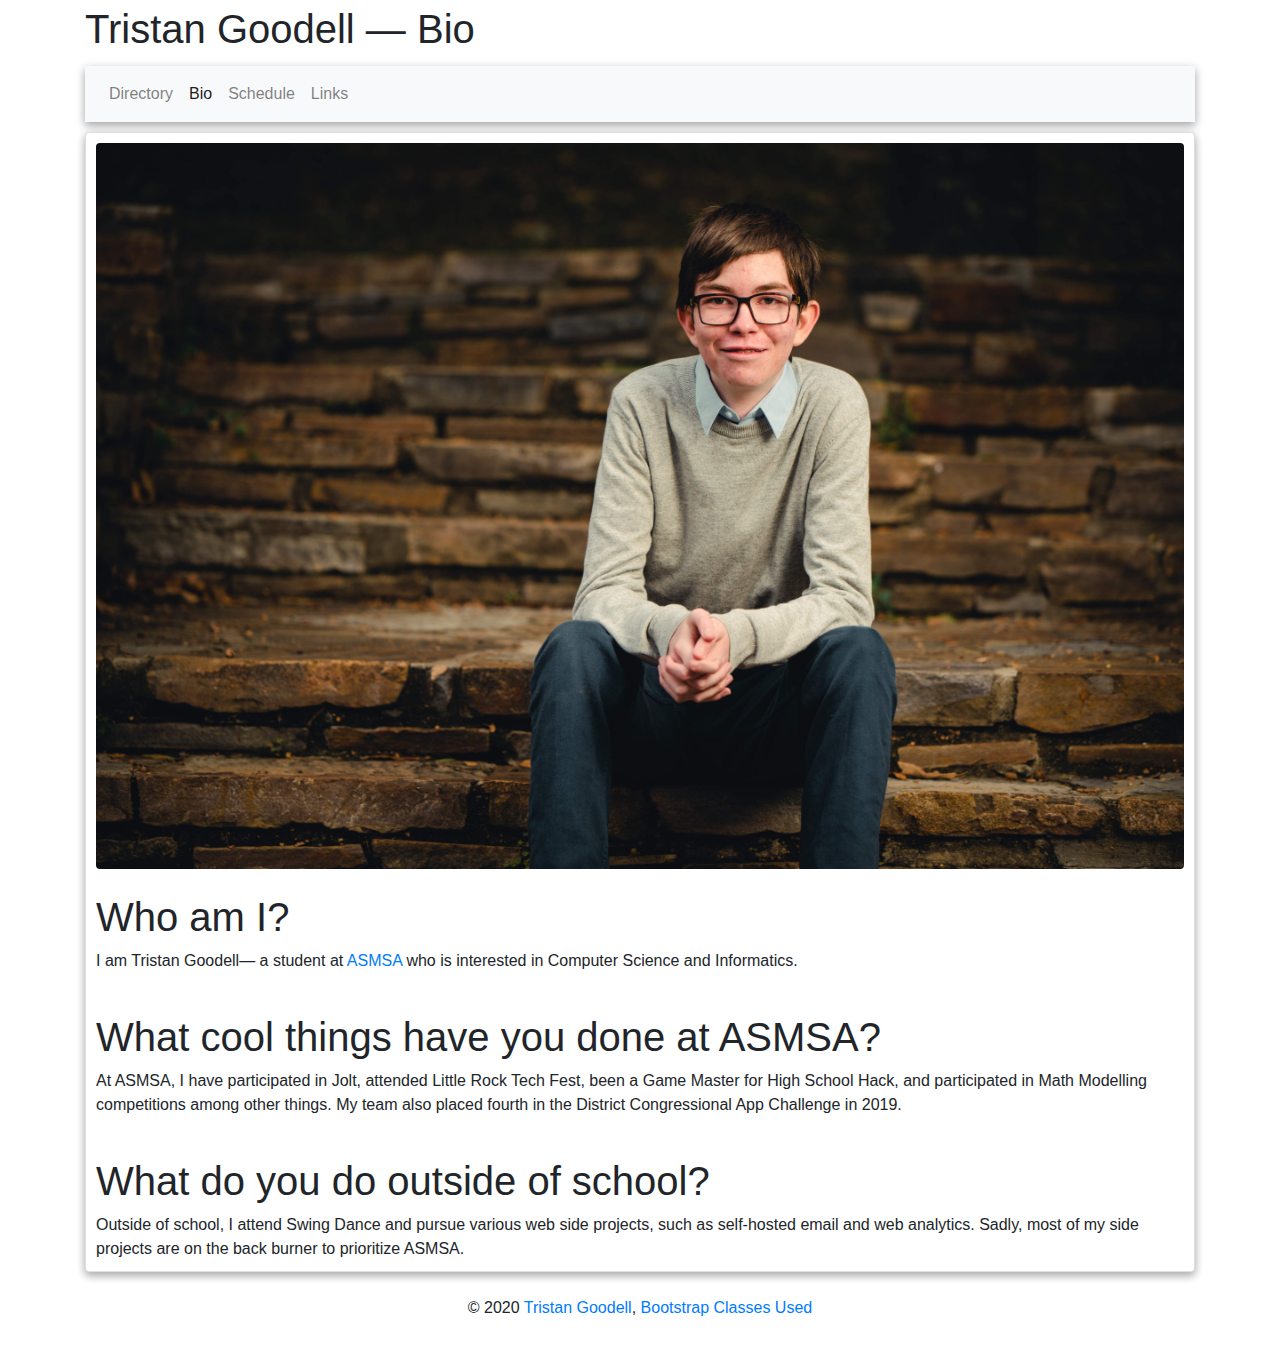
<file: assignment02/index.html>
<!DOCTYPE html>
<html lang="en" xmlns="http://www.w3.org/1999/xhtml">
    <head>
        <meta http-equiv="Content-Type" content="text/html; charset=utf-8"/>
        <meta name="viewport" content="width=device-width, initial-scale=1.0"/>
        <meta http-equiv="X-UA-Compatible" content="ie=edge"/>
        <link rel="stylesheet" href="style.css"/>
        <link rel="stylesheet" href="https://maxcdn.bootstrapcdn.com/bootstrap/4.4.1/css/bootstrap.min.css">
        <script src="https://ajax.googleapis.com/ajax/libs/jquery/3.4.1/jquery.min.js"></script>
        <script src="https://cdnjs.cloudflare.com/ajax/libs/popper.js/1.16.0/umd/popper.min.js"></script>
        <script src="https://maxcdn.bootstrapcdn.com/bootstrap/4.4.1/js/bootstrap.min.js"></script>
        <title>Assignment02 - Bio</title>
    </head>
    <body>
        <div class="container body-text">
            <h1 style="padding:5px 0 5px 0;">Tristan Goodell &mdash; Bio</h1>
            <nav class="navbar navbar-expand-sm bg-light navbar-light card-shadow" style="margin-bottom: 10px;">
                <ul class="navbar-nav">
                    <li class="nav-item">
                        <a class="nav-link" href="../">Directory</a>
                    </li>
                    <li class="nav-item active">
                        <a class="nav-link" href="">Bio</a>
                    </li>
                    <li class="nav-item">
                        <a class="nav-link" href="schedule.html">Schedule</a>
                    </li>
                    <li class="nav-item">
                        <a class="nav-link" href="links.html">Links</a>
                    </li>
                </ul>
            </nav>
            <div class="card card-shadow">
                <img src="bio-mugshot.jpg" alt="Mugshot" style="width:100%;" class="card-img-top rounded" />
                <div class="body-card">
                <br />
                <h1>Who am I?</h1>
                <p class="card-text">I am Tristan Goodell&mdash; a student at <a href="https://asmsa.org">ASMSA</a> who is interested in Computer Science and Informatics.</p>
                <br />
                <h1>What cool things have you done at ASMSA?</h1>
                <p class="card-text">At ASMSA, I have participated in Jolt, attended Little Rock Tech Fest, been a Game Master for High School Hack, and participated in Math Modelling competitions among other things. My team also placed fourth in the District Congressional App Challenge in 2019.</p>
                <br />
                <h1>What do you do outside of school?</h1>
                <p class="card-text">Outside of school, I attend Swing Dance and pursue various web side projects, such as self-hosted email and web analytics. Sadly, most of my side projects are on the back burner to prioritize ASMSA.</p>
                </div>
            </div>
        </div>
        <span style="margin:2px;" />
        <footer class="container">
            <div class="text-center">
                <p>&copy; 2020 <a href="https://tgoodell.com">Tristan Goodell</a>, <a href="bootstrap-classes.html">Bootstrap Classes Used</a></p>
            </div>
        </footer>
    </body>
    
</html>
</file>
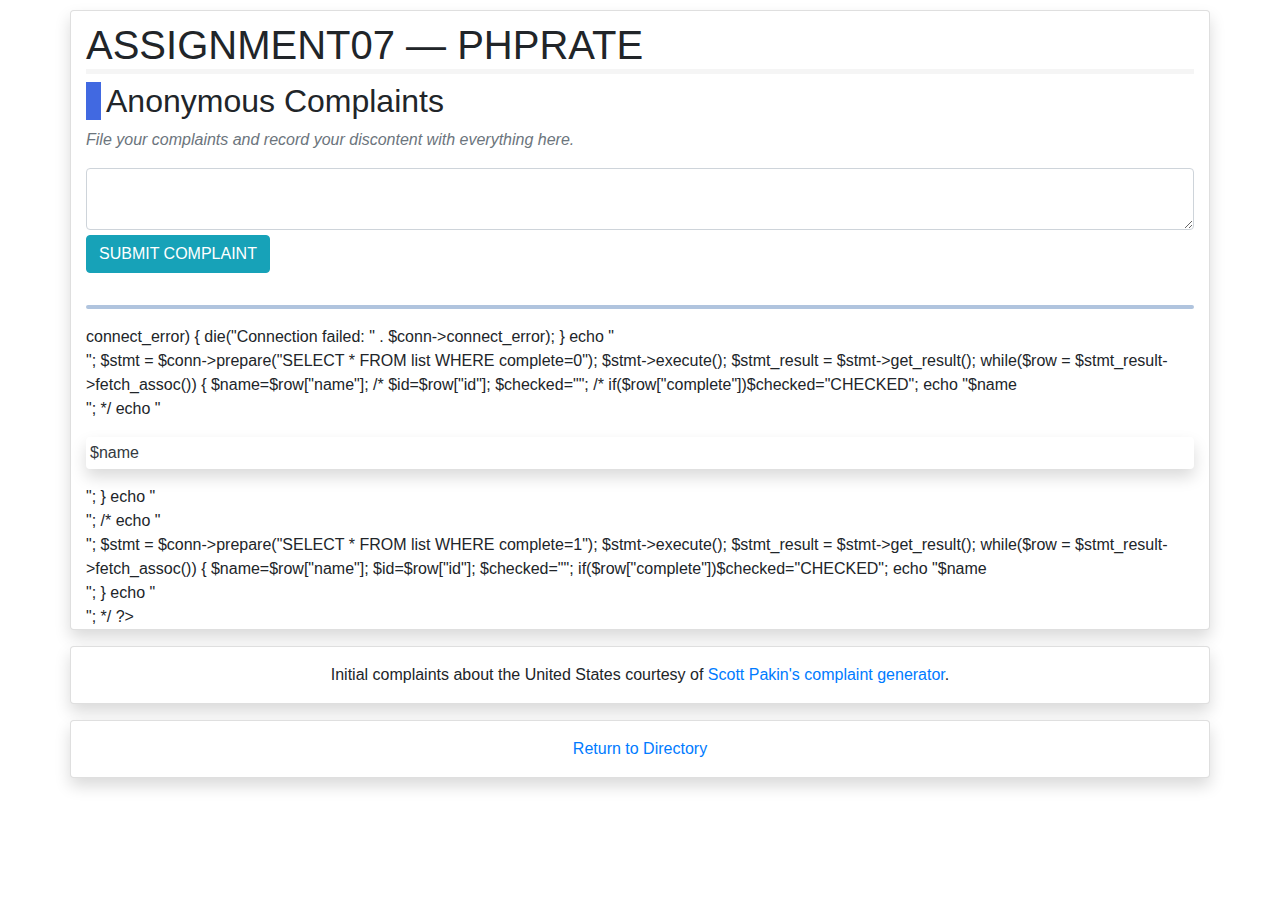
<file: assignment07/index.html>
<html>
    <head>
        <meta charset="UTF-8">
		<meta name="viewport" content="width=device-width, initial-scale=1.0">
		<meta http-equiv="X-UA-Compatible" content="ie=edge">
		<title>Assignment07 &mdash; PHPrate</title>
		<link rel="stylesheet" href="https://stackpath.bootstrapcdn.com/bootstrap/4.4.1/css/bootstrap.min.css" integrity="sha384-Vkoo8x4CGsO3+Hhxv8T/Q5PaXtkKtu6ug5TOeNV6gBiFeWPGFN9MuhOf23Q9Ifjh" crossorigin="anonymous">
        <script>
            function add() {
            var xhttp = new XMLHttpRequest();
            xhttp.onreadystatechange = function() {
                update();
            };
            xhttp.open("GET", "add.php?item="+document.getElementById("item").value, true);
            xhttp.send();
            }

            function toggle(x) {
            var xhttp = new XMLHttpRequest();
            xhttp.onreadystatechange = function() {
                update();
            };
            xhttp.open("GET", "toggle.php?id="+x, true);
            xhttp.send();
            }

            function remove(x) {
            var xhttp = new XMLHttpRequest();
            xhttp.onreadystatechange = function() {
                update();
            };
            xhttp.open("GET", "delete.php?id="+x, true);
            xhttp.send();
            }

            function update() {
            var xhttp = new XMLHttpRequest();
            xhttp.onreadystatechange = function() {
                if (this.readyState == 4 && this.status == 200) {
                document.getElementById("list").innerHTML = this.responseText;
                }
            };
            xhttp.open("GET", "list.php", true);
            xhttp.send();
            }
        </script>
    </head>

    <body onload="update();" style="padding:10px;">
        <div class="container card shadow">
            <h1 style="border-bottom: 5px solid WhiteSmoke;padding-top:10px;" class="text-uppercase">Assignment07 &mdash; PHPrate</h1>
            <h2 style="border-left: 15px solid RoyalBlue;padding-left:5px;">Anonymous Complaints</h2>
            <p class="text-muted"><i>File your complaints and record your discontent with everything here.</i></p>
            <div class="form-group">
                <textarea id="item" class="form-control"> </textarea> <input type="button" onclick="add()" value="SUBMIT COMPLAINT" class="btn btn-info" style="margin-top:5px;" />
            </div>
            <hr style="border: 2px solid LightSteelBlue;border-radius: 5px;">
            <div id="list" style="">

            </div>
        </div>
        <div class="container card shadow mt-3">
            <span class="align-baseline m-3" style="text-align:center;">Initial complaints about the United States courtesy of <a href="https://www.pakin.org/complaint/">Scott Pakin's complaint generator</a>.</span>
        </div>
        <div class="container card shadow mt-3">
            <span class="align-baseline m-3" style="text-align:center;"><a href="http://compsci.asmsa.org/goodellt21/">Return to Directory</a></span>
        </div>
    </body>
</html>
</file>
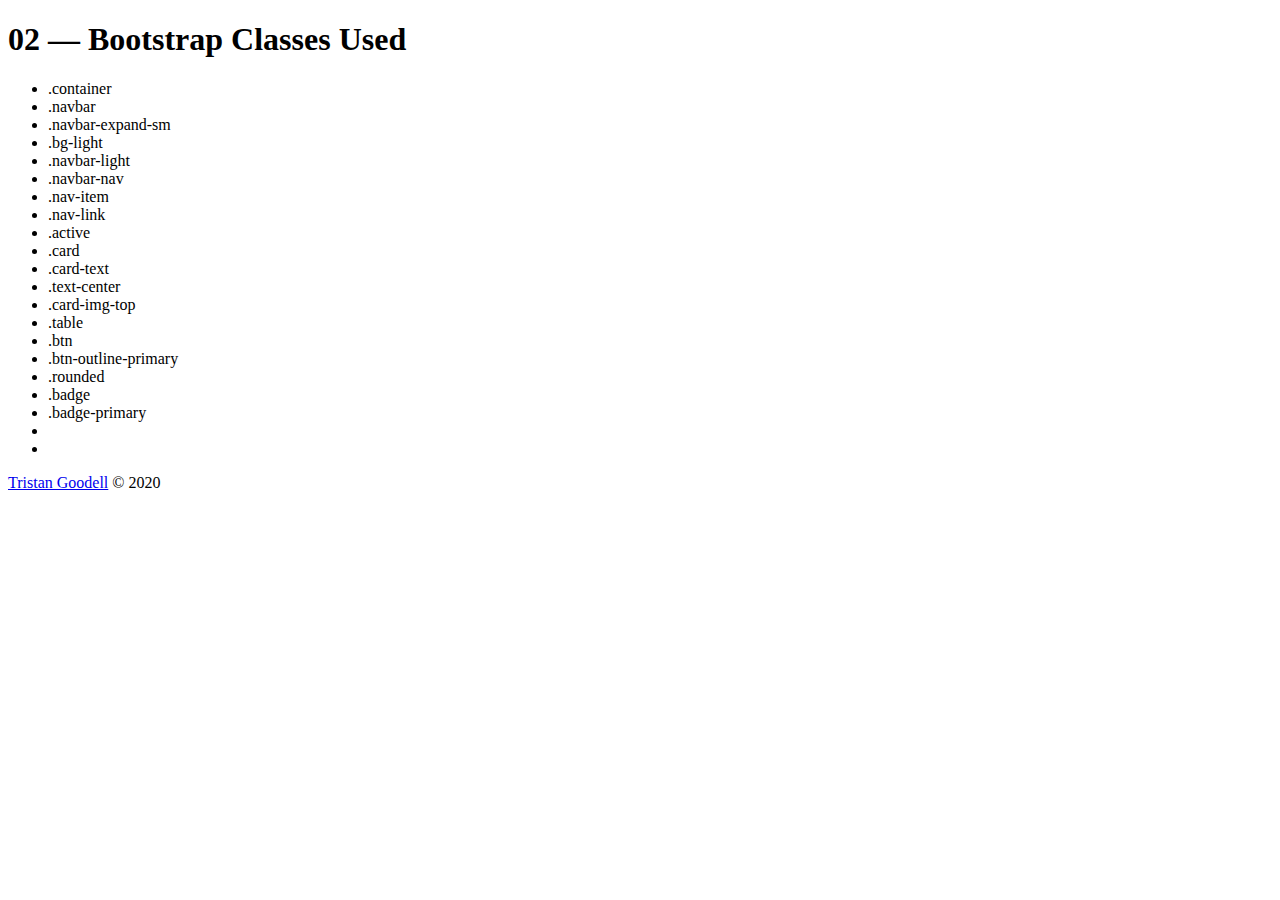
<file: assignment02/bootstrap-classes.html>
<!DOCTYPE html PUBLIC "-//W3C//DTD XHTML 1.0 Strict//EN" "http://www.w3.org/TR/xhtml1/DTD/xhtml1-strict.dtd">
<html lang="en">
	<head>
		<meta charset="UTF-8">
		<meta name="viewport" content="width=device-width, initial-scale=1.0">
		<meta http-equiv="X-UA-Compatible" content="ie=edge">
		<title>Tristan Goodell &mdash; Bootstrap Classes Used</title>
		<link rel="stylesheet" href="https://tmail.com.de/style.css">
	</head>
	<body>
		<h1 class="main-title">02 &mdash; Bootstrap Classes Used</h1>
		<div class="body-card">
			<ul>
				<li>.container</li>
				<li>.navbar</li>
                <li>.navbar-expand-sm</li>
                <li>.bg-light</li>
                <li>.navbar-light</li>
                <li>.navbar-nav</li>
                <li>.nav-item</li>
                <li>.nav-link</li>
                <li>.active</li>
                <li>.card</li>
                <li>.card-text</li>
                <li>.text-center</li>
                <li>.card-img-top</li>
                <li>.table</li>
                <li>.btn</li>
                <li>.btn-outline-primary</li>
                <li>.rounded</li>
                <li>.badge</li>
                <li>.badge-primary</li>
                <li></li>
                <li></li>
			</ul>
		</div>
	</body>
	<footer class="footer-box">
		<p><a href="https://tgoodell.com">Tristan Goodell</a> &copy; 2020</p>
	</footer>
</html>
</file>
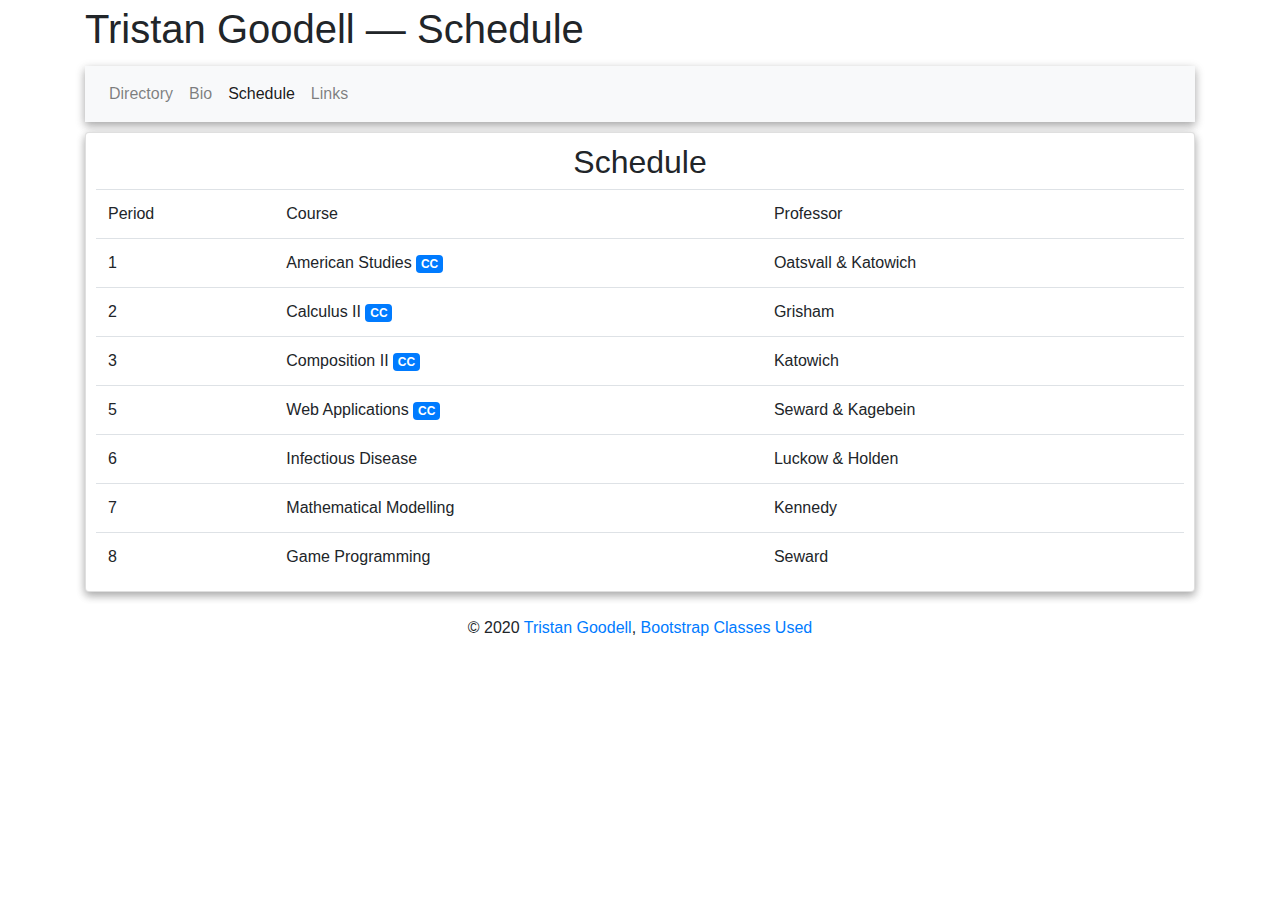
<file: assignment02/schedule.html>
<!DOCTYPE html>
<html lang="en" xmlns="http://www.w3.org/1999/xhtml">
    <head>
        <meta http-equiv="Content-Type" content="text/html; charset=utf-8"/>
        <meta name="viewport" content="width=device-width, initial-scale=1.0"/>
        <meta http-equiv="X-UA-Compatible" content="ie=edge"/>
        <link rel="stylesheet" href="style.css"/>
        <link rel="stylesheet" href="https://maxcdn.bootstrapcdn.com/bootstrap/4.4.1/css/bootstrap.min.css">
        <script src="https://ajax.googleapis.com/ajax/libs/jquery/3.4.1/jquery.min.js"></script>
        <script src="https://cdnjs.cloudflare.com/ajax/libs/popper.js/1.16.0/umd/popper.min.js"></script>
        <script src="https://maxcdn.bootstrapcdn.com/bootstrap/4.4.1/js/bootstrap.min.js"></script>
        <title>Assignment02 - Schedule</title>
    </head>
    <body>
        <div class="container body-text">
            <h1 style="padding:5px 0 5px 0;">Tristan Goodell &mdash; Schedule</h1>
            <nav class="navbar navbar-expand-sm bg-light navbar-light card-shadow" style="margin-bottom: 10px;">
                <ul class="navbar-nav">
                    <li class="nav-item">
                        <a class="nav-link" href="../">Directory</a>
                    </li>
                    <li class="nav-item">
                        <a class="nav-link" href="index.html">Bio</a>
                    </li>
                    <li class="nav-item active">
                        <a class="nav-link" href="">Schedule</a>
                    </li>
                    <li class="nav-item">
                        <a class="nav-link" href="links.html">Links</a>
                    </li>
                </ul>
            </nav>
            <div class="card card-shadow">
                <h2 class="text-center">Schedule</h2>
                <table style="margin:auto;" class="table">
                    <thead class="thead-light">
                        <tr>
                            <td>Period</td>
                            <td>Course</td>
                            <td>Professor</td>
                        </tr>
                    </thead>
                    <tr>
                        <td>1</td>
                        <td>American Studies <span class="badge badge-primary">CC</span></td>
                        <td>Oatsvall & Katowich</td>
                    </tr>
                    <tr>
                        <td>2</td>
                        <td>Calculus II <span class="badge badge-primary">CC</span></td>
                        <td>Grisham</td>
                    </tr>
                    <tr>
                        <td>3</td>
                        <td>Composition II <span class="badge badge-primary">CC</span></td>
                        <td>Katowich</td>
                    </tr>
                    <tr>
                        <td>5</td>
                        <td>Web Applications <span class="badge badge-primary">CC</span></td>
                        <td>Seward & Kagebein</td>
                    </tr>
                    <tr>
                        <td>6</td>
                        <td>Infectious Disease</td>
                        <td>Luckow & Holden</td>
                    </tr>
                    <tr>
                        <td>7</td>
                        <td>Mathematical Modelling</td>
                        <td>Kennedy</td>
                    </tr>
                    <tr>
                        <td>8</td>
                        <td>Game Programming</td>
                        <td>Seward</td>
                    </tr>
                </table>
            </div>
        </div>
        <span style="margin:2px;" />
        <footer class="container">
            <div class="text-center">
                <p>&copy; 2020 <a href="https://tgoodell.com">Tristan Goodell</a>, <a href="bootstrap-classes.html">Bootstrap Classes Used</a></p>
            </div>
        </footer>
    </body>
    
</html>
</file>
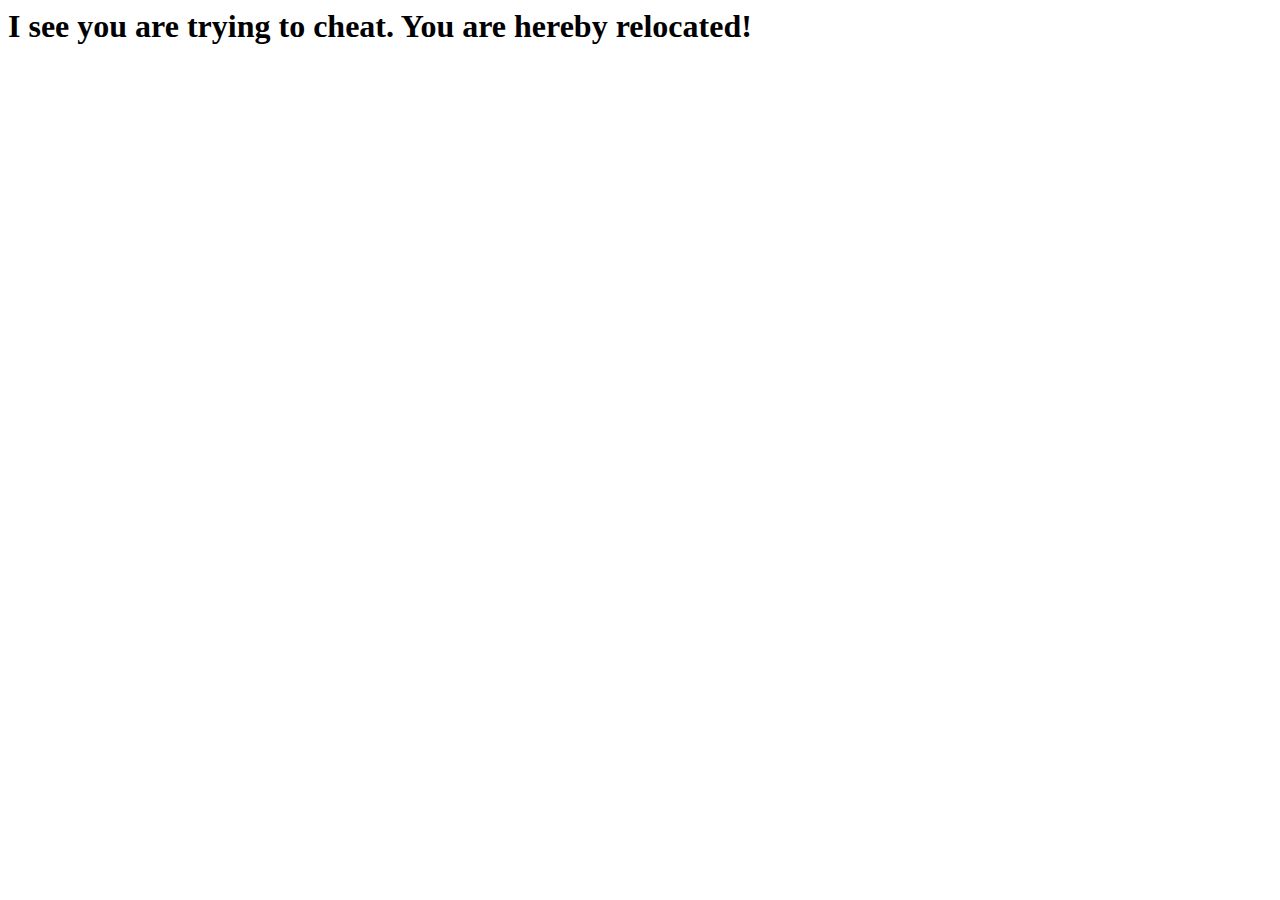
<file: assignment04/cheater.html>
<html>
    <head>
        <meta http-equiv="refresh" content="3;url=http://compsci.asmsa.org/vessm20/assignment04/index.php"/>
        <meta http-equiv="Content-Type" content="text/html; charset=utf-8">
        <meta name="viewport" content="width=device-width, initial-scale=1.0">
        <meta http-equiv="X-UA-Compatible" content="ie=edge">
    </head>
    <body>
        <h1>I see you are trying to cheat. You are hereby relocated!</h1>
    </body>
</html>
</file>
<file: assignment02/style.css>
.card-shadow {
    box-shadow:0 4px 8px 0 rgba(0,0,0,0.2),0 3px 10px 0 rgba(0,0,0,0.19);
    padding: 10px;
}
</file>
